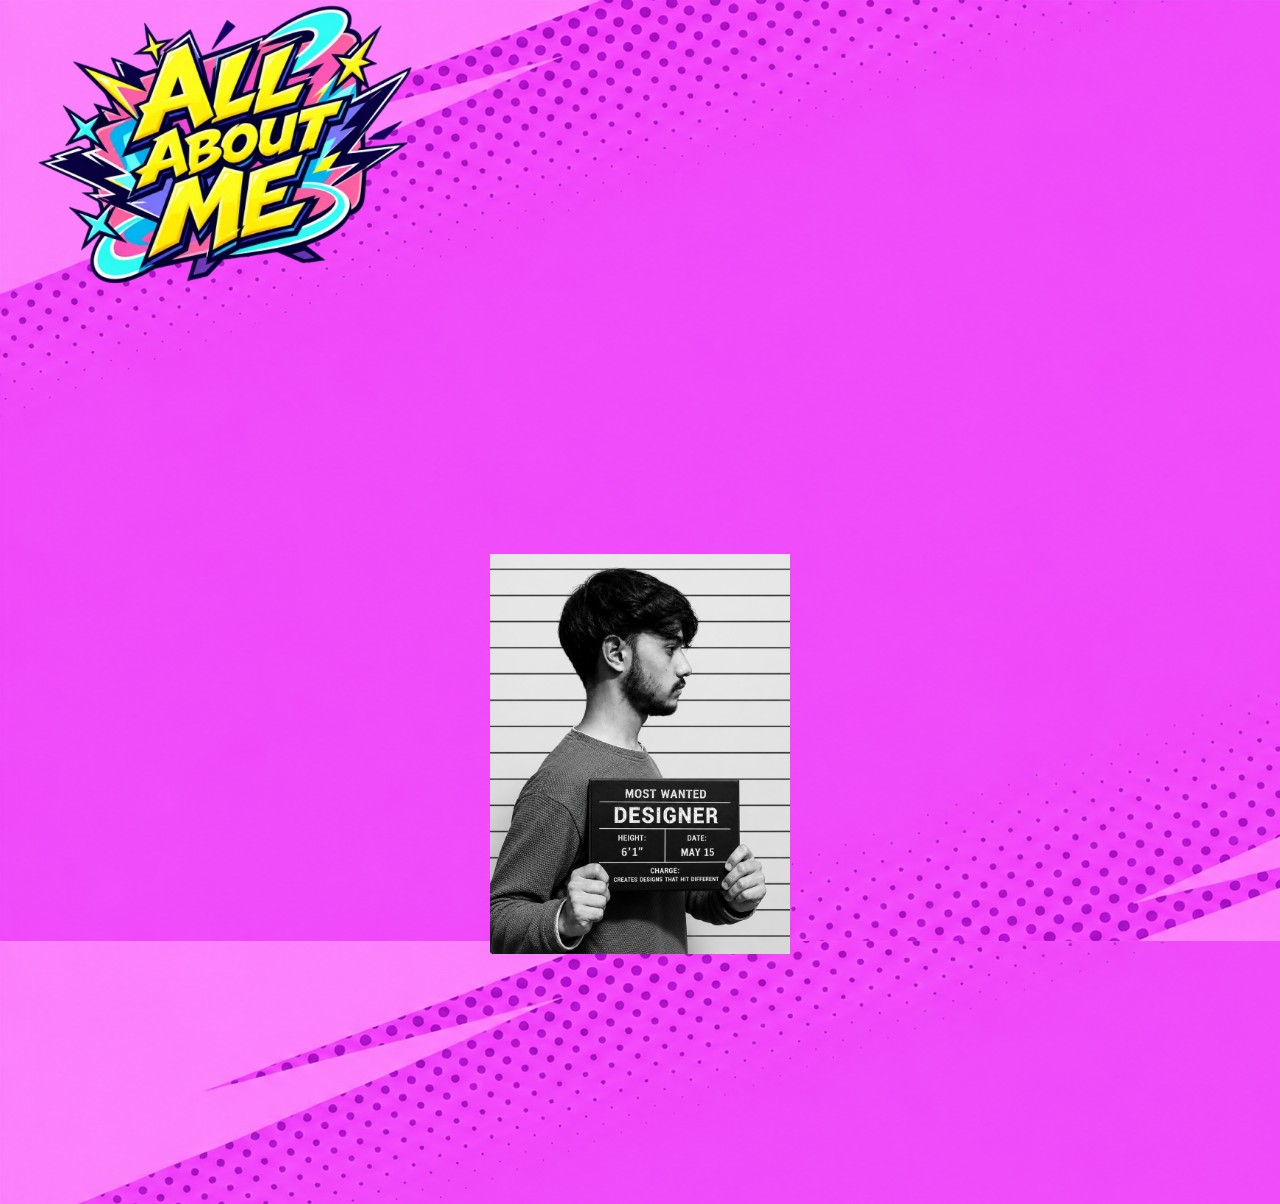
<file: about.html>
<!DOCTYPE html>
<html lang="en">
<head>
  <meta charset="UTF-8" />
  <title>Scroll Animation</title>
  <link rel="stylesheet" href="cabout.css" />
</head>
<body>
<header class="top-banner">
    <img src="all.png" alt="" class="head">
</header>

<section class="about-collage">

  <!-- CENTER IMAGE -->
  <div class="center">
    <img src="a1.png" class="main active">
    <img src="a2.png" class="main">
    <img src="a3.png" class="main">
  </div>

  <!-- SIDE IMAGES -->
  
  <!--<img src="images/ab2.png" class="floating img2">
  <img src="images/ab3.png" class="floating img3">
 
  <img src="images/ab5.png" class="floating img1">
  <img src="images/ab6.png" class="floating img2">
  <img src="images/ab7.png" class="floating img3">-->
 
  


</section>

   
<script>
const images = document.querySelectorAll(".main");
let i = 0;

setInterval(() => {
  images[i].classList.remove("active");

  i = (i + 1) % images.length;

  images[i].classList.add("active");
}, 1000);
</script>
</body>
</html>
</file>
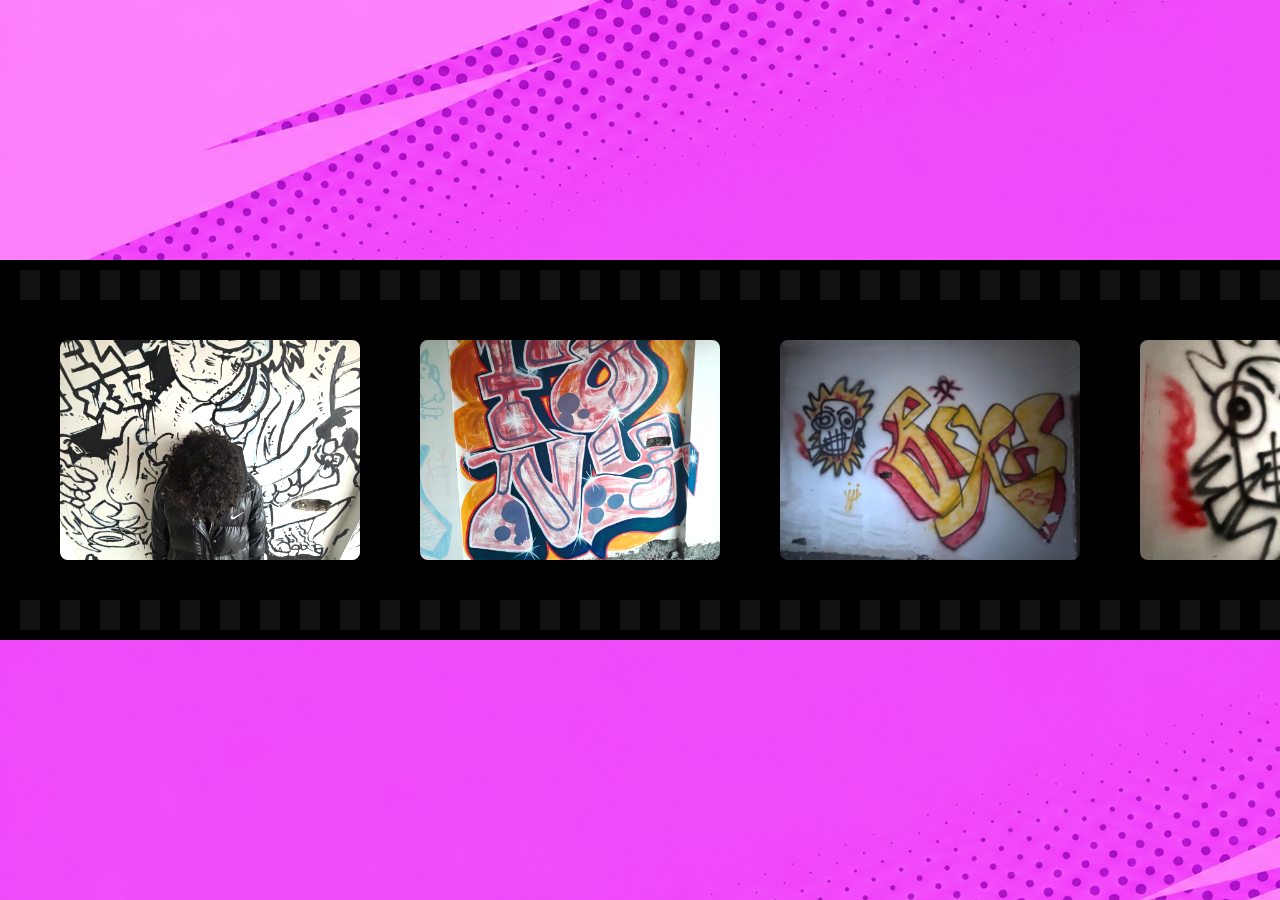
<file: camera.html>
<!DOCTYPE html>
<html lang="en">
<head>
<meta charset="UTF-8">
<meta name="viewport" content="width=device-width, initial-scale=1.0">
<title>Film Reel</title>
<link rel="stylesheet" href="camera.css">
</head>

<body>

<div class="reel-wrapper">
    <div class="film">

        <div class="slot"><img src="images 3/1.jpeg"></div>
        <div class="slot"><img src="images 3/2.jpeg"></div>
        <div class="slot"><img src="images 3/3.jpeg"></div>
        
        <div class="slot"><img src="images 3/5.jpeg"></div>
        <div class="slot"><img src="images 3/6.jpeg"></div>
        

        <div class="slot"><img src="images 3/9.jpeg"></div>
        <div class="slot"><img src="images 3/10.jpeg"></div>
        <div class="slot"><img src="images 3/11.jpeg"></div>
        <div class="slot"><img src="images 3/12.jpeg"></div>
        <div class="slot"><img src="images 3/13.jpeg"></div>
        <div class="slot"><img src="images 3/14.jpeg"></div>
        <div class="slot"><img src="images 3/15.jpeg"></div>
        <div class="slot"><img src="images 3/16.jpeg"></div>
        <div class="slot"><img src="images 3/17.jpeg"></div>
        <div class="slot"><img src="images 3/18.jpeg"></div>
        <div class="slot"><img src="images 3/19.jpeg"></div>
       

    </div>
</div>

</body>
</html>
</file>
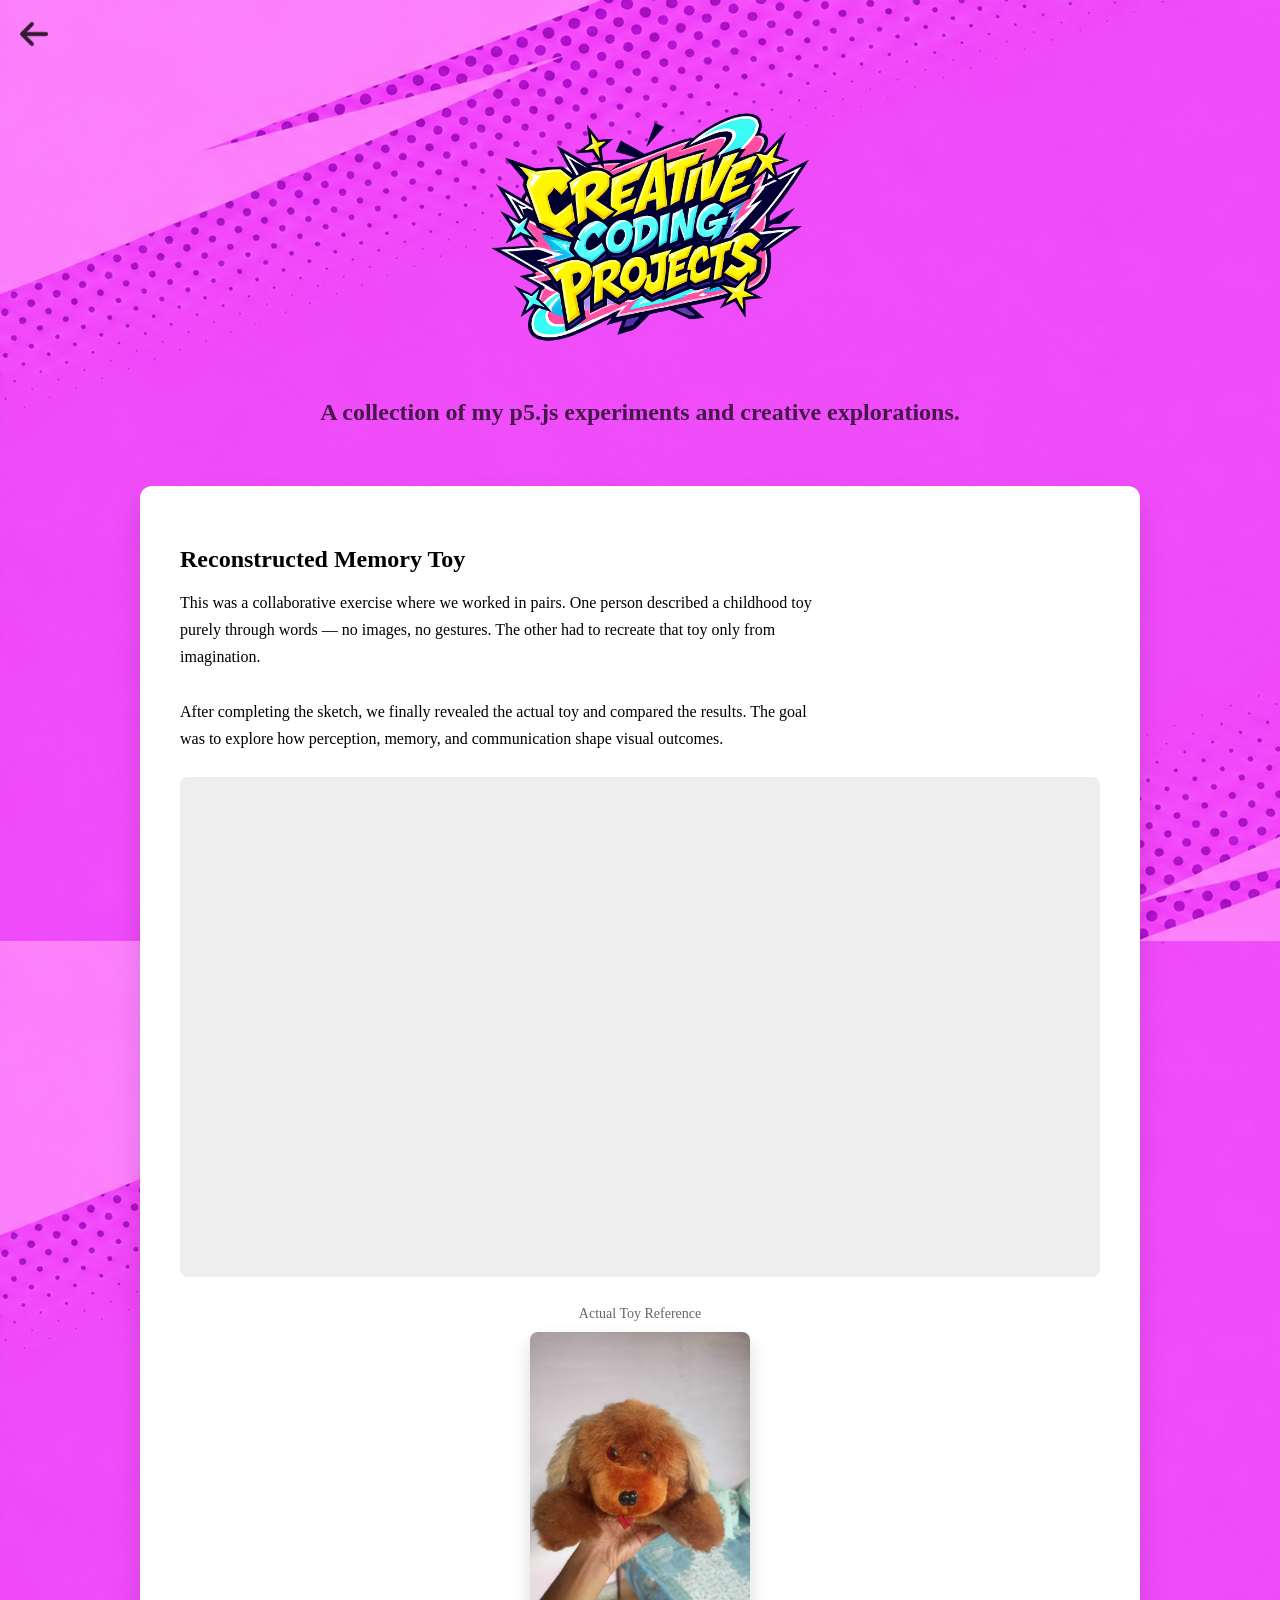
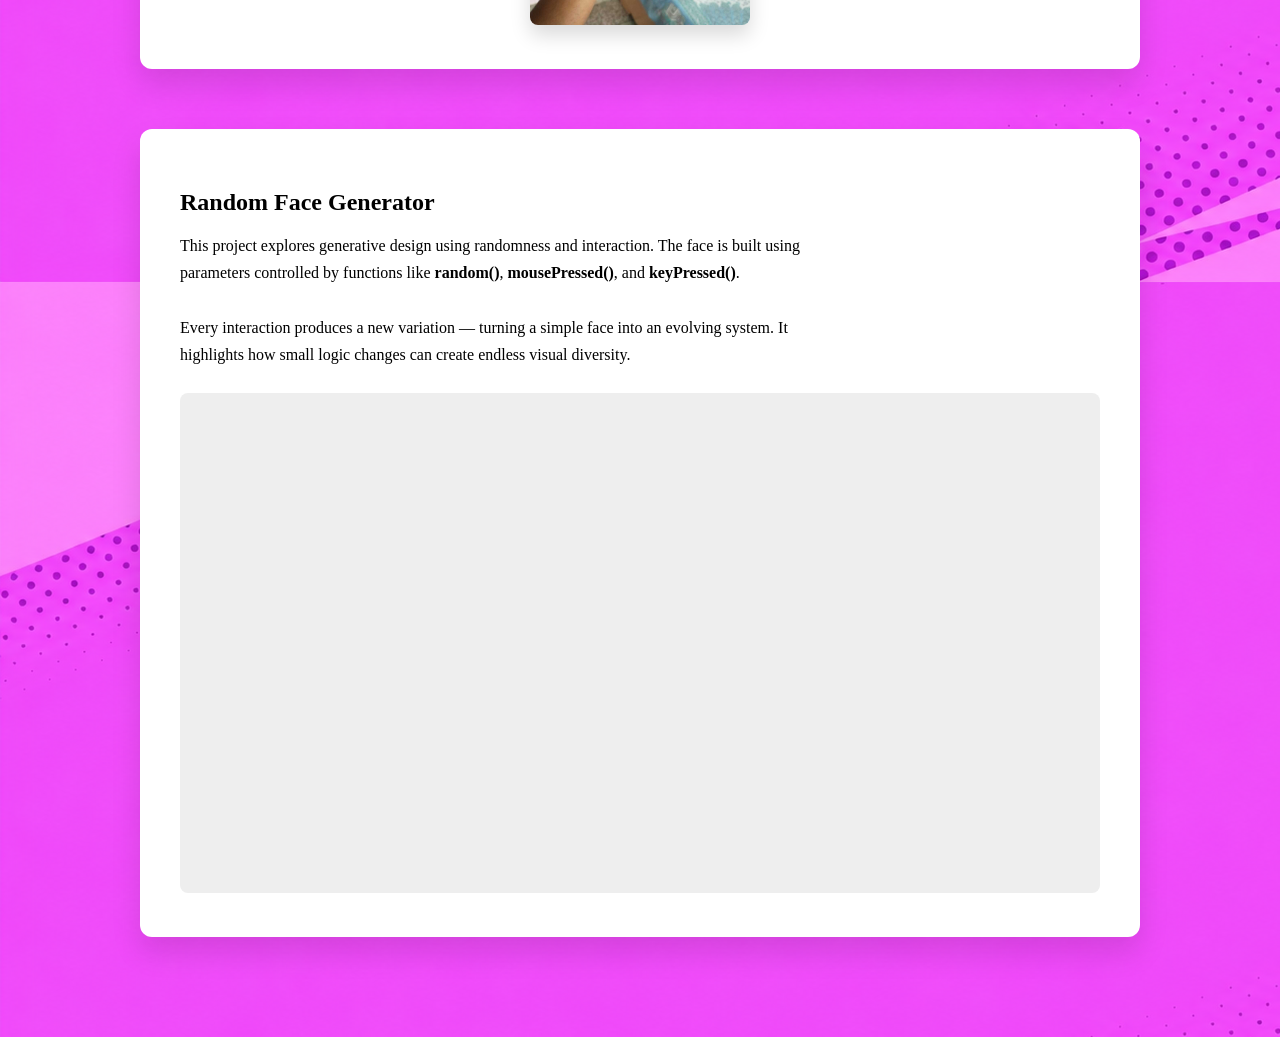
<file: creativecoding.html>
<!DOCTYPE html>

<html lang="en">

<head>
<meta charset="UTF-8">
<meta name="viewport" content="width=device-width, initial-scale=1.0">
<title>Creative Coding</title>

<link rel="stylesheet" href="ccstyle.css">

</head>

<body>
<body>

<a href="index.html" class="back">
  <img src="images/arrow.png" width="28">
</a>

<div class="creative-wrapper">

  <!-- HEADER -->
  <div class="hero">
    <img src="images/headd.png" class="head">
    <h2 class="subtitle">
      <strong>A collection of my p5.js experiments and creative explorations.
      </h2></strong>
  </div>

  <!-- PROJECTS -->
  <div class="projects">

    <!-- PROJECT 1 -->
    <div class="project">
      <h2>Reconstructed Memory Toy</h2>

      <p class="context">
        This was a collaborative exercise where we worked in pairs. 
        One person described a childhood toy purely through words — no images, no gestures.
        The other had to recreate that toy only from imagination.
        <br><br>
        After completing the sketch, we finally revealed the actual toy and compared the results.
        The goal was to explore how perception, memory, and communication shape visual outcomes.
      </p>

      <!-- P5 Sketch -->
      <iframe src="https://editor.p5js.org/ayushnegi7813/full/zbi7huNvO"></iframe>

      <!-- REAL IMAGE -->
      <div class="real-image">
        <p>Actual Toy Reference</p>
        <img src="images/ref.jpg" alt="real toy">
      </div>
    </div>


    <!-- PROJECT 2 -->
    <div class="project">
      <h2>Random Face Generator</h2>

      <p class="context">
        This project explores generative design using randomness and interaction.
        The face is built using parameters controlled by functions like 
        <strong>random()</strong>, <strong>mousePressed()</strong>, and <strong>keyPressed()</strong>.
        <br><br>
        Every interaction produces a new variation — turning a simple face into an evolving system.
        It highlights how small logic changes can create endless visual diversity.
      </p>

      <iframe src="https://editor.p5js.org/ayushnegi7813/full/bWDx5MXRV"></iframe>
    </div>

  </div>

</div>

</body>
</div>

</body>

</html>
</file>
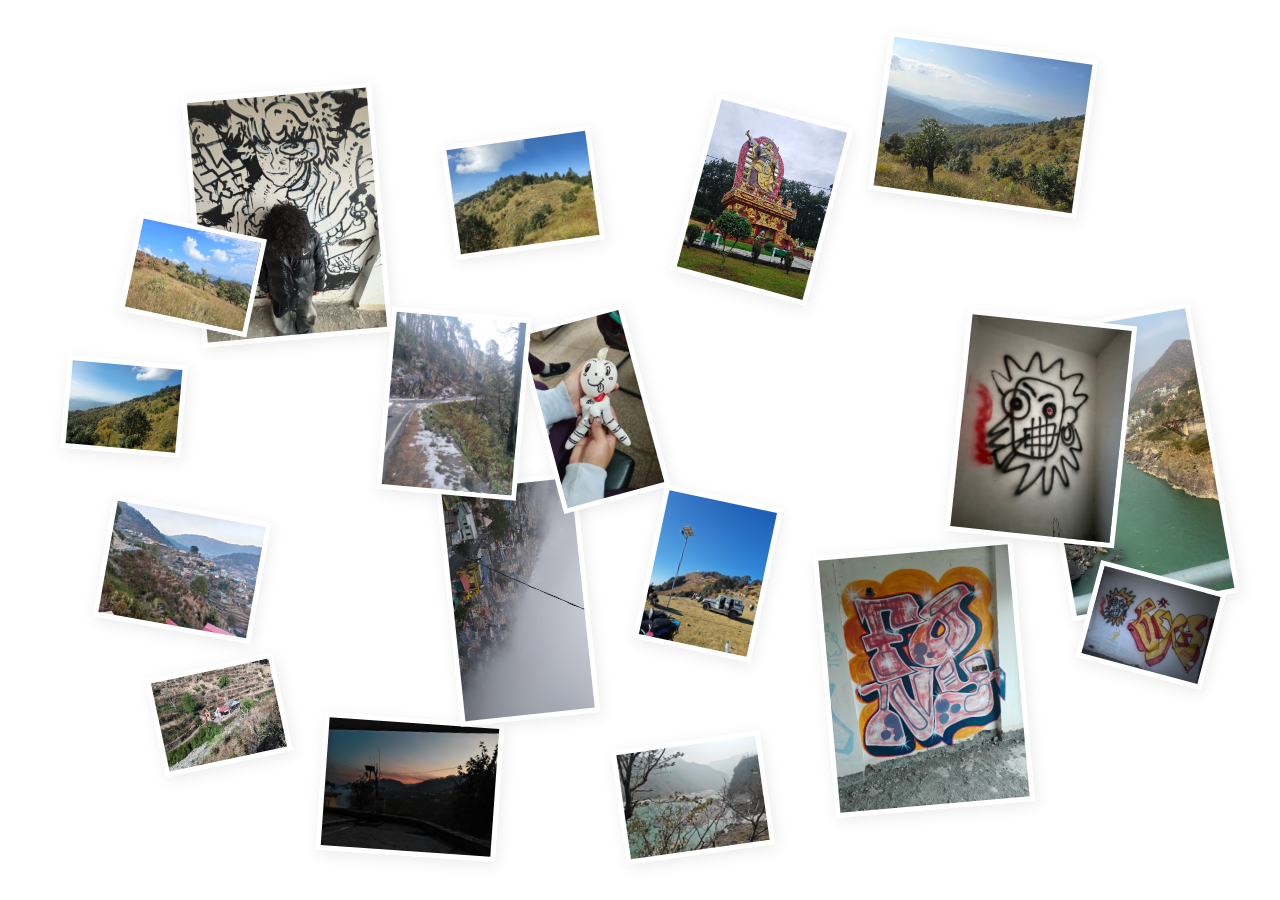
<file: Data.html>
<!DOCTYPE html>
<html lang="en">
<head>
    <meta charset="UTF-8">
    <meta name="viewport" content="width=device-width, initial-scale=1.0">
    <title>Artistic Collage Gallery</title>
    <link rel="stylesheet" href="data.css">
</head>
<body>
   

    <div class="art-item p1"><img src="images 3/1.jpeg"></div>
    <div class="art-item p2"><img src="images 3/10.jpeg"></div>
    <div class="art-item p3"><img src="images 3/11.jpeg"></div>
    <div class="art-item p4"><img src="images 3/12.jpeg"></div>
    <div class="art-item p5"><img src="images 3/13.jpeg"></div>
    
    <div class="art-item p7"><img src="images 3/14.jpeg"></div>
    <div class="art-item p8"><img src="images 3/15.jpeg"></div>
    <div class="art-item p9"><img src="images 3/16.jpeg"></div>
    <div class="art-item p10"><img src="images 3/17.jpeg"></div>
    <div class="art-item p11"><img src="images 3/18.jpeg"></div>
    <div class="art-item p12"><img src="images 3/19.jpeg"></div>
    <div class="art-item p13"><img src="images 3/2.jpeg"></div>
    <div class="art-item p14"><img src="images 3/3.jpeg"></div>
    <div class="art-item p15"><img src="images 3/4.jpeg"></div>
    <div class="art-item p16"><img src="images 3/5.jpeg"></div>
    <div class="art-item p17"><img src="images 3/7.jpeg"></div>
    <div class="art-item p18"><img src="images 3/9.jpeg"></div>
    <div class="art-item p19"><img src="images 3/8.jpeg"></div>

</div>
</body>
</html>
</file>
<file: cabout.css>
.head { width: 50vh;

}
body {
  margin: 0;
  background: url(images/bg.jpg);
  font-family: sans-serif;
}

.about-collage {
  position: relative;
  height: 100vh;
  overflow: hidden;
}

/* CENTER IMAGE */
.center {
  position: absolute;
  top: 50%;
  left: 50%;
  transform: translate(-50%, -50%);
  width: 300px;
  height: 400px;
}

.main {
  position: absolute;
  width: 100%;
  height: 100%;
  object-fit: cover;

  opacity: 0;
  transition: opacity 0.6s ease;
}

.main.active {
  opacity: 1;
}

/* FLOATING IMAGES */
.floating {
  position: absolute;
  width: 120px;
  transition: transform 0.3s ease;
  cursor: pointer;
}

/* RANDOM POSITIONS */
.img1 { top: 10%; left: 10%; }
.img2 { top: 20%; right: 15%; }
.img3 { bottom: 15%; left: 20%; }
.img4 { bottom: 10%; right: 10%; }

/* HOVER EFFECT */
.floating:hover {
  transform: scale(1.1) rotate(2deg);
}
</file>
<file: camera.css>
body {
    margin: 0;
    background: #111;
    overflow-x: auto;
    overflow-y: hidden;
    background: url(images/bg.jpg);
}

/* SCROLL AREA */
.reel-wrapper {
    height: 100vh;
    display: flex;
    align-items: center;
}

/* MAIN FILM STRIP */
.film {
    display: flex;
    gap: 60px;
    padding: 80px 60px;
    background: #000;
    position: relative;
}

/* FILM HOLES (TOP) */
.film::before,
.film::after {
    content: "";
    position: absolute;
    left: 0;
    width: 100%;
    height: 30px;

    background: repeating-linear-gradient(
        to right,
        transparent 0px,
        transparent 20px,
        #111 20px,
        #111 40px
    );
}

.film::before {
    top: 10px;
}

.film::after {
    bottom: 10px;
}

/* IMAGE SLOTS */
.slot {
    width: 300px;
    height: 220px;
    background: #222;
    border-radius: 8px;
    overflow: hidden;
    box-shadow: inset 0 0 0 6px #000;
    filter: brightness(1.2);
}

.slot img {
    width: 100%;
    height: 100%;
    object-fit: cover;
}

/* HOVER = cinematic feel */
.slot:hover {
    transform: scale(1.05);
    transition: 0.3s;
}
/* smoother scrolling */
body {
    scroll-behavior: smooth;
}

/* make strip long naturally */
.film {
    display: inline-flex; /* key change */
}

/* optional: nicer scroll feel */
body::-webkit-scrollbar {
    height: 8px;
}

body::-webkit-scrollbar-thumb {
    background: #444;
    border-radius: 10px;
}
.film {
    animation: slightMove 6s linear infinite alternate;
}

@keyframes slightMove {
    from { transform: translateX(0); }
    to { transform: translateX(-50px); }
}
</file>
<file: ccstyle.css>
body {
  margin: 0;
  background: url(images/bg.jpg);
  font-family: 'EB Garamond', serif;
}

/* BACK BUTTON */
.back {
  position: fixed;
  top: 20px;
  left: 20px;
  z-index: 10;
  opacity: 0.8;
  transition: 0.3s;
}

.back:hover {
  opacity: 1;
  transform: translateX(-5px);
}

/* WRAPPER */
.creative-wrapper {
  padding: 100px 40px;
  max-width: 1000px;
  margin: auto;
}

/* HERO */
.hero {
  text-align: center;
  margin-bottom: 60px;
}

.head {
  width: 420px;
  max-width: 80%;
}

.subtitle {
  margin-top: 15px;
  opacity: 0.7;
}

/* PROJECTS */
.projects {
  display: flex;
  flex-direction: column;
  gap: 60px;
}

/* CARD */
.project {
  background: white;
  padding: 40px;
  border-radius: 12px;
  box-shadow: 0 15px 30px rgba(0,0,0,0.12);
}

.project h2 {
  margin-bottom: 15px;
}

/* CONTEXT TEXT */
.context {
  line-height: 1.7;
  margin-bottom: 25px;
  max-width: 650px;
}

/* IFRAME */
iframe {
  width: 100%;
  height: 500px;
  border: none;
  border-radius: 8px;
  background: #eee;
}

/* REAL IMAGE SECTION */
.real-image {
  margin-top: 25px;
  text-align: center;
}

.real-image p {
  margin-bottom: 10px;
  font-size: 14px;
  opacity: 0.6;
}

.real-image img {
  width: 220px;
  border-radius: 8px;
  box-shadow: 0 10px 20px rgba(0,0,0,0.15);
}
</file>
<file: data.css>
body {
    background: #fff;
    margin: 0;
    overflow: hidden; /* Keeps the collage as a single artistic screen */
}

.collage-wrapper {
    position: relative;
    width: 100vw;
    height: 100vh; /* Changed from 1200px to full screen */
    margin: 0 auto;
    background: #fafafa; /* Very light grey to make white photo borders pop */
}

/* CENTER BRANDING */
.branding {
    position: absolute;
    top: 50%;
    left: 50%;
    transform: translate(-50%, -50%);
    text-align: center;
    z-index: 100;
    pointer-events: none; /* Allows you to click images behind the text */
}

.branding h1 {
    font-family: 'serif';
    font-size: clamp(3rem, 10vw, 6rem); /* Responsive font size */
    color: #0b6633;
    line-height: 0.8;
    letter-spacing: -2px;
}

/* GLOBAL ITEM STYLE */
.art-item {
    position: absolute;
    transition: all 0.4s ease;
    cursor: crosshair;
    box-shadow: 2px 4px 15px rgba(0,0,0,0.08); /* Soft photo shadow */
    border: 5px solid white; /* Classic photo border */
}

.art-item img {
    width: 100%;
    display: block;
}

.art-item:hover {
    transform: scale(1.2) rotate(0deg) !important;
    z-index: 500;
    box-shadow: 10px 20px 30px rgba(0,0,0,0.15);
}

/* --- THE CENTERED CLUSTER (20 POSITIONS) --- */

/* TOP LEFT CLUSTER */
.p1 { width: 180px; top: 10%; left: 15%; transform: rotate(-5deg); }
.p2 { width: 120px; top: 25%; left: 10%; transform: rotate(12deg); }
.p3 { width: 140px; top: 15%; left: 35%; transform: rotate(-8deg); }
.p4 { width: 110px; top: 40%; left: 5%; transform: rotate(5deg); }

/* TOP RIGHT CLUSTER */
.p5 { width: 200px; top: 5%; right: 15%; transform: rotate(8deg); }
.p6 { width: 150px; top: 22%; right: 10%; transform: rotate(-4deg); } /* Vinyl */
.p7 { width: 130px; top: 12%; right: 35%; transform: rotate(15deg); }
.p8 { width: 160px; top: 35%; right: 5%; transform: rotate(-10deg); }

/* BOTTOM LEFT CLUSTER */
.p9 { width: 120px; bottom: 15%; left: 12%; transform: rotate(-12deg); }
.p10 { width: 170px; bottom: 5%; left: 25%; transform: rotate(4deg); }
.p11 { width: 150px; bottom: 30%; left: 8%; transform: rotate(10deg); }
.p12 { width: 130px; bottom: 20%; left: 35%; transform: rotate(-6deg); }

/* BOTTOM RIGHT CLUSTER */
.p13 { width: 190px; bottom: 10%; right: 20%; transform: rotate(-5deg); }
.p14 { width: 120px; bottom: 25%; right: 5%; transform: rotate(15deg); }
.p15 { width: 140px; bottom: 5%; right: 40%; transform: rotate(-8deg); }
.p16 { width: 160px; bottom: 40%; right: 12%; transform: rotate(6deg); }

/* CENTER TIGHT CLUSTER (Overlap area) */
.p17 { width: 100px; top: 35%; left: 42%; transform: rotate(-15deg); z-index: 5; }
.p18 { width: 110px; top: 55%; right: 40%; transform: rotate(12deg); z-index: 5; }
.p19 { width: 130px; bottom: 45%; left: 30%; transform: rotate(5deg); z-index: 5; }
.p20 { width: 90px; top: 20%; left: 50%; transform: rotate(-10deg); z-index: 5; }

/* VINYL SPECIFIC */
.p6 img { border-radius: 50%; border: none; }
</file>
